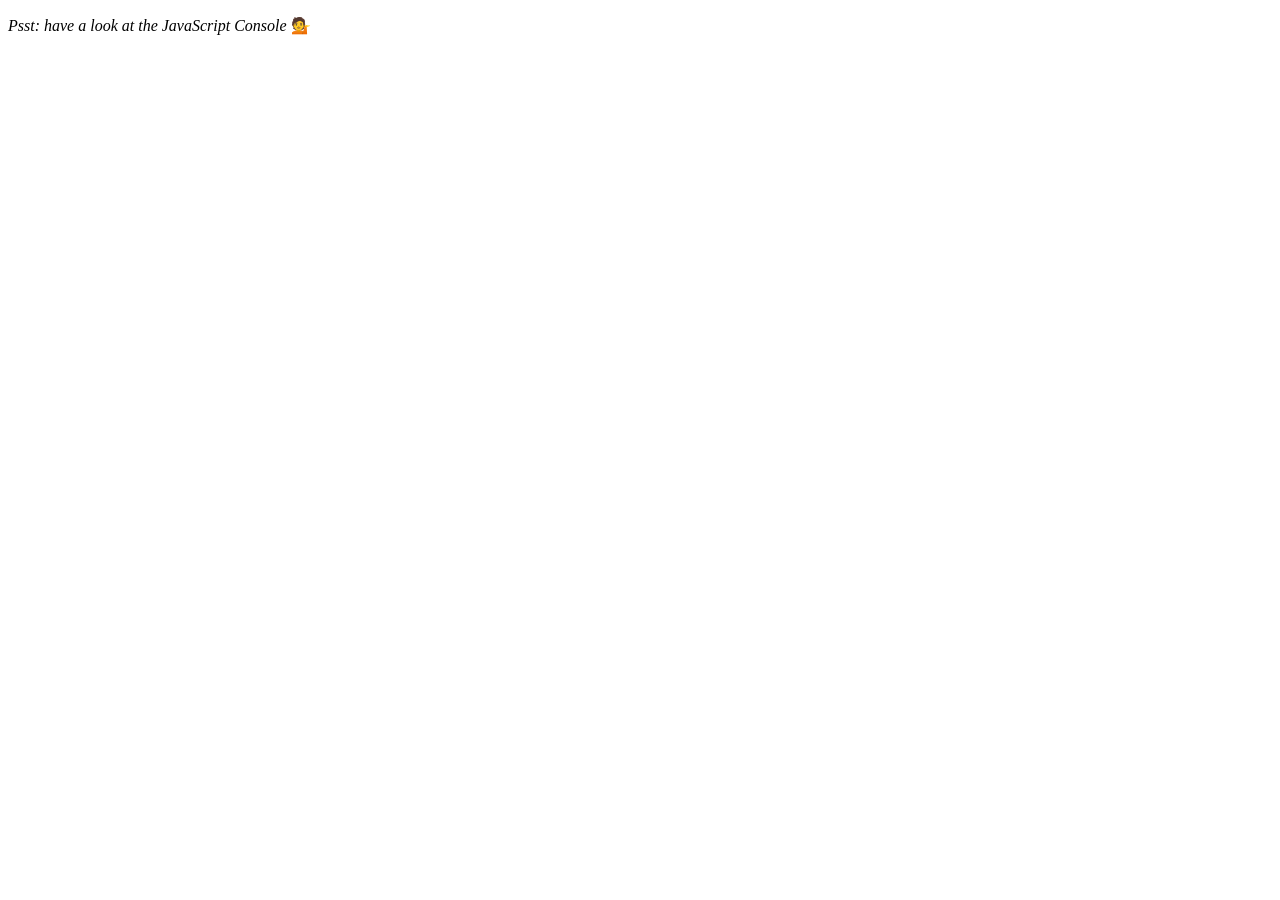
<file: cardio1/index.html>
<!DOCTYPE html>
<html lang="en">
  <head>
    <meta charset="UTF-8" />
    <title>Array Cardio 💪</title>
    <link rel="icon" href="https://fav.farm/🔥" />
  </head>
  <body>
    <p><em>Psst: have a look at the JavaScript Console</em> 💁</p>
    <script>
      // Get your shorts on - this is an array workout!
      // ## Array Cardio Day 1

      // Some data we can work with

      const inventors = [
        { first: "Albert", last: "Einstein", year: 1879, passed: 1955 },
        { first: "Isaac", last: "Newton", year: 1643, passed: 1727 },
        { first: "Galileo", last: "Galilei", year: 1564, passed: 1642 },
        { first: "Marie", last: "Curie", year: 1867, passed: 1934 },
        { first: "Johannes", last: "Kepler", year: 1571, passed: 1630 },
        { first: "Nicolaus", last: "Copernicus", year: 1473, passed: 1543 },
        { first: "Max", last: "Planck", year: 1858, passed: 1947 },
        { first: "Katherine", last: "Blodgett", year: 1898, passed: 1979 },
        { first: "Ada", last: "Lovelace", year: 1815, passed: 1852 },
        { first: "Sarah E.", last: "Goode", year: 1855, passed: 1905 },
        { first: "Lise", last: "Meitner", year: 1878, passed: 1968 },
        { first: "Hanna", last: "Hammarström", year: 1829, passed: 1909 },
      ];

      const people = [
        "Bernhard, Sandra",
        "Bethea, Erin",
        "Becker, Carl",
        "Bentsen, Lloyd",
        "Beckett, Samuel",
        "Blake, William",
        "Berger, Ric",
        "Beddoes, Mick",
        "Beethoven, Ludwig",
        "Belloc, Hilaire",
        "Begin, Menachem",
        "Bellow, Saul",
        "Benchley, Robert",
        "Blair, Robert",
        "Benenson, Peter",
        "Benjamin, Walter",
        "Berlin, Irving",
        "Benn, Tony",
        "Benson, Leana",
        "Bent, Silas",
        "Berle, Milton",
        "Berry, Halle",
        "Biko, Steve",
        "Beck, Glenn",
        "Bergman, Ingmar",
        "Black, Elk",
        "Berio, Luciano",
        "Berne, Eric",
        "Berra, Yogi",
        "Berry, Wendell",
        "Bevan, Aneurin",
        "Ben-Gurion, David",
        "Bevel, Ken",
        "Biden, Joseph",
        "Bennington, Chester",
        "Bierce, Ambrose",
        "Billings, Josh",
        "Birrell, Augustine",
        "Blair, Tony",
        "Beecher, Henry",
        "Biondo, Frank",
      ];

      let inventorsCopy;
      let filteredInventors;
      let tempInventors;

      // Array.prototype.filter()
      // 1. Filter the list of inventors for those who were born in the 1500's
      filteredInventors = inventors.filter((key) => {
        return key.year < 1600 && key.year >= 1500;
      });
      console.log(filteredInventors);

      // Array.prototype.map()
      // 2. Give us an array of the inventors first and last names
      filteredInventors = inventors.map((key) => {
        return { first: key.first, last: key.last };
      });
      console.log(filteredInventors);

      // Array.prototype.sort()
      // 3. Sort the inventors by birthdate, oldest to youngest
      inventorsCopy = inventors.map((key) => key);
      inventorsCopy.sort((a, b) => a.year - b.year);
      console.log(inventorsCopy);

      // Array.prototype.reduce()
      // 4. How many years did all the inventors live all together?
      filteredInventors = inventors.reduce((acc, key) => {
        return acc + key.passed - key.year;
      }, 0);
      console.log(filteredInventors);

      // Verify the result
      filteredInventors = inventors.map((key) => {
        return { ...key, age: key.passed - key.year };
      });
      console.log(filteredInventors);

      // 5. Sort the inventors by years lived
      inventorsCopy = inventors.map((key) => key);
      inventorsCopy.sort((key1, key2) => {
        return key1.passed - key1.year - (key2.passed - key2.year);
      });
      console.log(inventorsCopy);

      // Verify the result
      tempInventors = inventorsCopy.map((key) => {
        return { ...key, lifeSpan: key.passed - key.year };
      });
      console.log(tempInventors);

      // 6. create a list of Boulevards in Paris that contain 'de' anywhere in the name
      // https://en.wikipedia.org/wiki/Category:Boulevards_in_Paris
      // const nodeList = document.querySelectorAll(
      //   ".mw-category.mw-category-columns li>a"
      // );

      // nodeList.forEach((node) => {
      //   const url = node["href"];
      //   const city = url.split("/").slice(-1);
      //   if (city[0].includes("de")) {
      //     console.log(city[0]);
      //   }
      // });

      // 7. sort Exercise
      // Sort the people alphabetically by last name
      let peopleCopy = people.map((key) => key);
      peopleCopy.sort((a, b) => {
        return a.split(", ")[1].localeCompare(b.split(", ")[1]);
      });
      console.log(peopleCopy);

      // 8. Reduce Exercise
      // Sum up the instances of each of these
      const data = [
        "car",
        "car",
        "truck",
        "truck",
        "bike",
        "walk",
        "car",
        "van",
        "bike",
        "walk",
        "car",
        "van",
        "car",
        "truck",
      ];

      const result = data.reduce((acc, key) => {
        acc[key] = acc[key] ? acc[key] + 1 : 1;
        return acc;
      }, {});
      console.log(result);
    </script>
  </body>
</html>
</file>
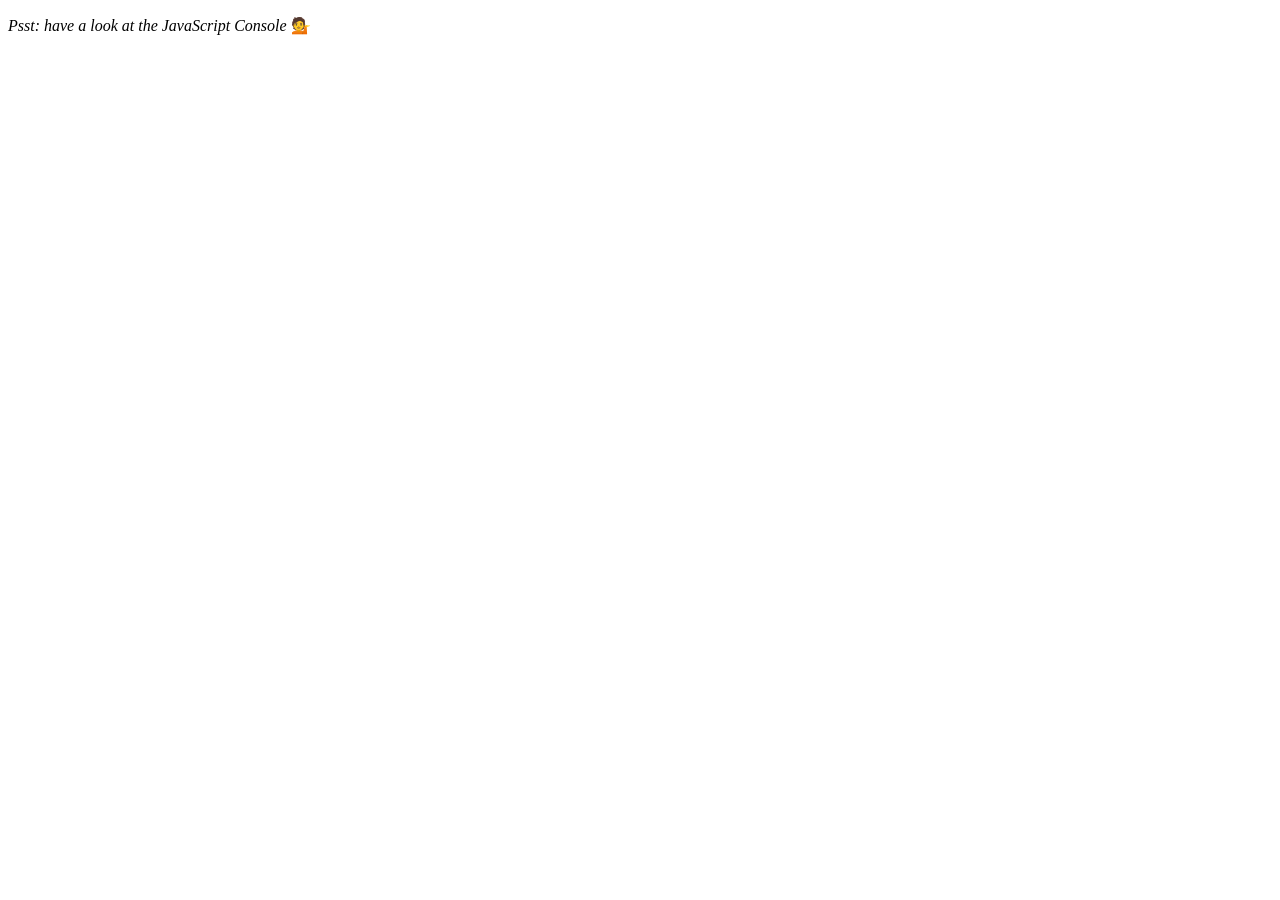
<file: cardio2/index.html>
<!DOCTYPE html>
<html lang="en">
  <head>
    <meta charset="UTF-8" />
    <meta http-equiv="X-UA-Compatible" content="IE=edge" />
    <meta name="viewport" content="width=device-width, initial-scale=1.0" />
    <title>Cardio-2</title>
    <link rel="icon" href="https://fav.farm/🔥" />
  </head>

  <body>
    <p><em>Psst: have a look at the JavaScript Console</em> 💁</p>
    <script>
      // ## Array Cardio Day 2

      const people = [
        { name: "Wes", year: 1988 },
        { name: "Kait", year: 1986 },
        { name: "Irv", year: 1970 },
        { name: "Lux", year: 2015 },
      ];

      const comments = [
        { text: "Love this!", id: 523423 },
        { text: "Super good", id: 823423 },
        { text: "You are the best", id: 2039842 },
        { text: "Ramen is my fav food ever", id: 123523 },
        { text: "Nice Nice Nice!", id: 542328 },
      ];

      // Some and Every Checks
      // Array.prototype.some() // is at least one person 19 or older?
      console.log(
        people.some((item) => {
          const date = new Date();

          return date.getFullYear() - item.year >= 19;
        })
      );
      // Array.prototype.every() // is everyone 19 or older?
      console.log(
        people.every((item) => {
          const date = new Date();
          return date.getFullYear() - item.year >= 19;
        })
      );

      // Array.prototype.find()
      // Find is like filter, but instead returns just the one you are looking for
      // find the comment with the ID of 823423
      console.log(
        comments.find((item) => {
          return item.id === 823423;
        })
      );

      // Array.prototype.findIndex()
      // Find the comment with this ID
      // delete the comment with the ID of 823423");
      const deleteIndex = comments.findIndex((item) => {
        return item.id === 823423;
      });
      console.log(`index:${deleteIndex}`);
      const commentsCopy = comments.slice();
      commentsCopy.splice(deleteIndex, 1);
      console.log(commentsCopy);
    </script>
  </body>
</html>
</file>
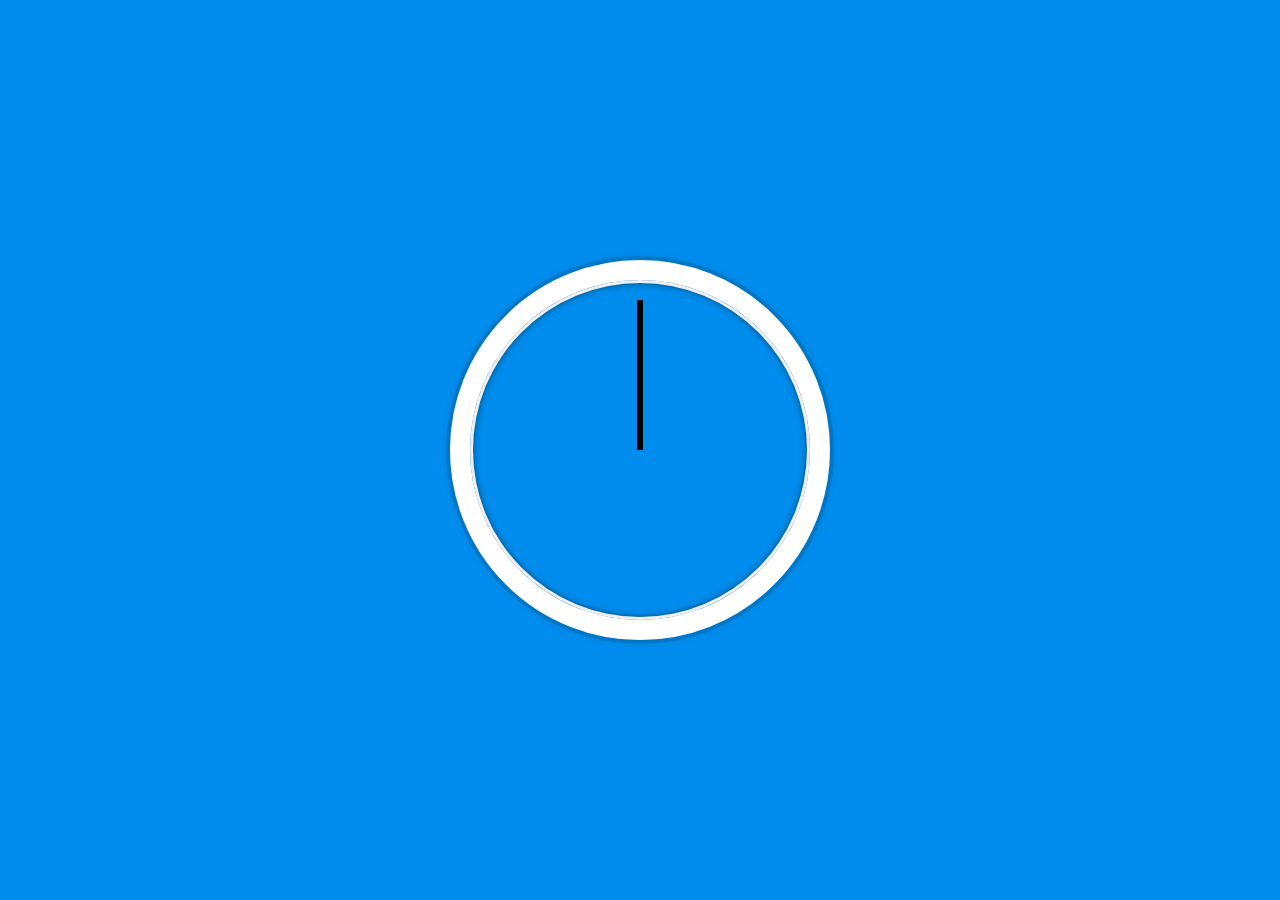
<file: clock/index.html>
<!DOCTYPE html>
<html lang="en">
  <head>
    <meta charset="UTF-8" />
    <meta http-equiv="X-UA-Compatible" content="IE=edge" />
    <meta name="viewport" content="width=device-width, initial-scale=1.0" />
    <title>Clock</title>
    <link rel="icon" href="https://fav.farm/🌶" />
    <link rel="stylesheet" href="./style.css" />
  </head>
  <body>
    <div class="clock">
      <div class="clock-face">
        <div class="hand hour-hand"></div>
        <div class="hand min-hand"></div>
        <div class="hand second-hand"></div>
      </div>
    </div>
    <script src="index.js" />
  </body>
</html>
</file>
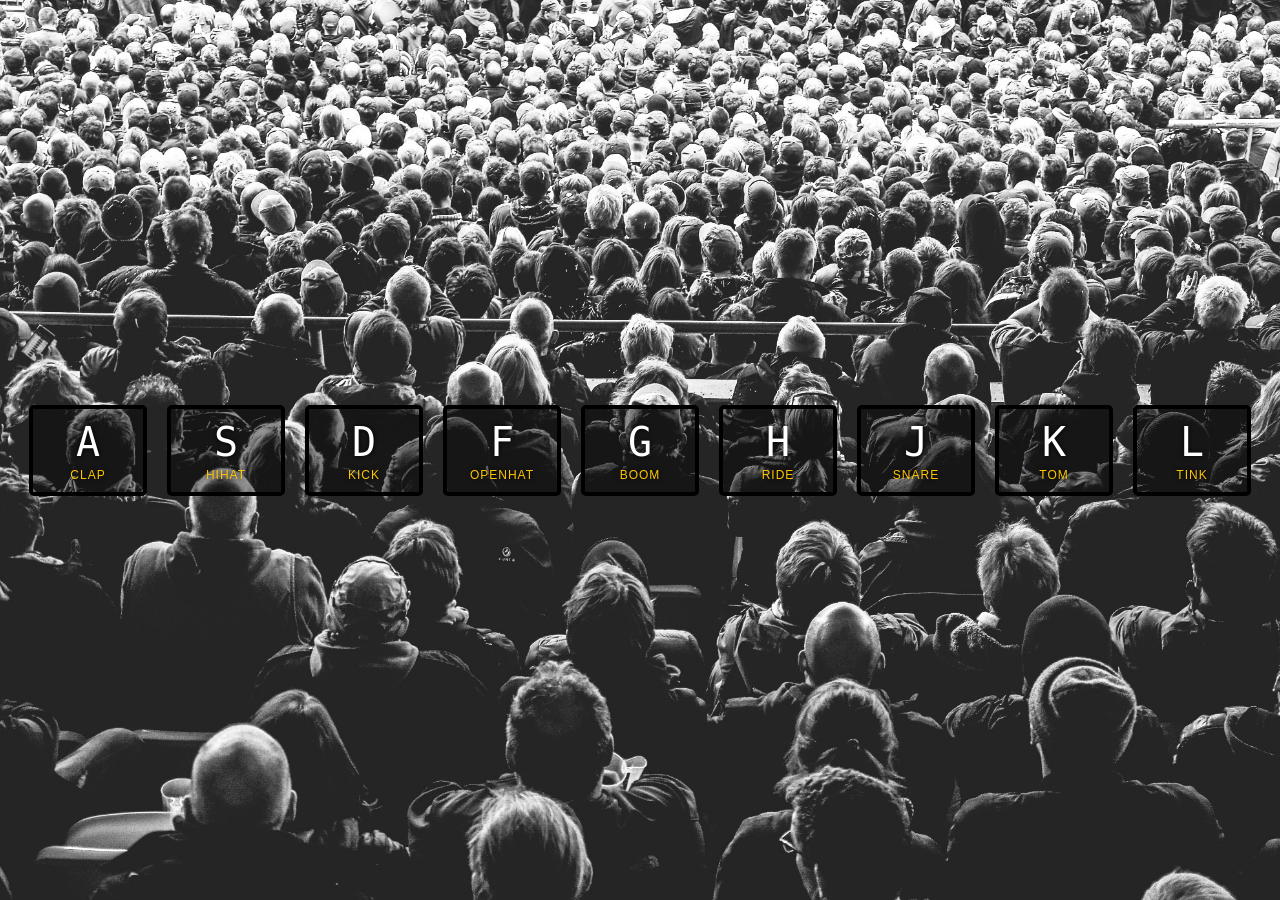
<file: drumkit/index.html>
<!DOCTYPE html>
<html lang="en">
  <head>
    <meta charset="UTF-8" />
    <meta http-equiv="X-UA-Compatible" content="IE=edge" />
    <meta name="viewport" content="width=device-width, initial-scale=1.0" />
    <title>Drumkit</title>
    <link rel="icon" href="https://fav.farm/👓" />
    <link rel="stylesheet" href="./public/css/style.css" />
  </head>
  <body>
    <div class="keys">
      <div data-key="65" class="key">
        <kbd>A</kbd>
        <span class="sound">clap</span>
      </div>
      <div data-key="83" class="key">
        <kbd>S</kbd>
        <span class="sound">hihat</span>
      </div>
      <div data-key="68" class="key">
        <kbd>D</kbd>
        <span class="sound">kick</span>
      </div>
      <div data-key="70" class="key">
        <kbd>F</kbd>
        <span class="sound">openhat</span>
      </div>
      <div data-key="71" class="key">
        <kbd>G</kbd>
        <span class="sound">boom</span>
      </div>
      <div data-key="72" class="key">
        <kbd>H</kbd>
        <span class="sound">ride</span>
      </div>
      <div data-key="74" class="key">
        <kbd>J</kbd>
        <span class="sound">snare</span>
      </div>
      <div data-key="75" class="key">
        <kbd>K</kbd>
        <span class="sound">tom</span>
      </div>
      <div data-key="76" class="key">
        <kbd>L</kbd>
        <span class="sound">tink</span>
      </div>
    </div>

    <audio data-key="65" src="./public/sounds/clap.wav"></audio>
    <audio data-key="83" src="./public/sounds/hihat.wav"></audio>
    <audio data-key="68" src="./public/sounds/kick.wav"></audio>
    <audio data-key="70" src="./public/sounds/openhat.wav"></audio>
    <audio data-key="71" src="./public/sounds/boom.wav"></audio>
    <audio data-key="72" src="./public/sounds/ride.wav"></audio>
    <audio data-key="74" src="./public/sounds/snare.wav"></audio>
    <audio data-key="75" src="./public/sounds/tom.wav"></audio>
    <audio data-key="76" src="./public/sounds/tink.wav"></audio>
    <script src="./public/js/index.js"></script>
  </body>
</html>
</file>
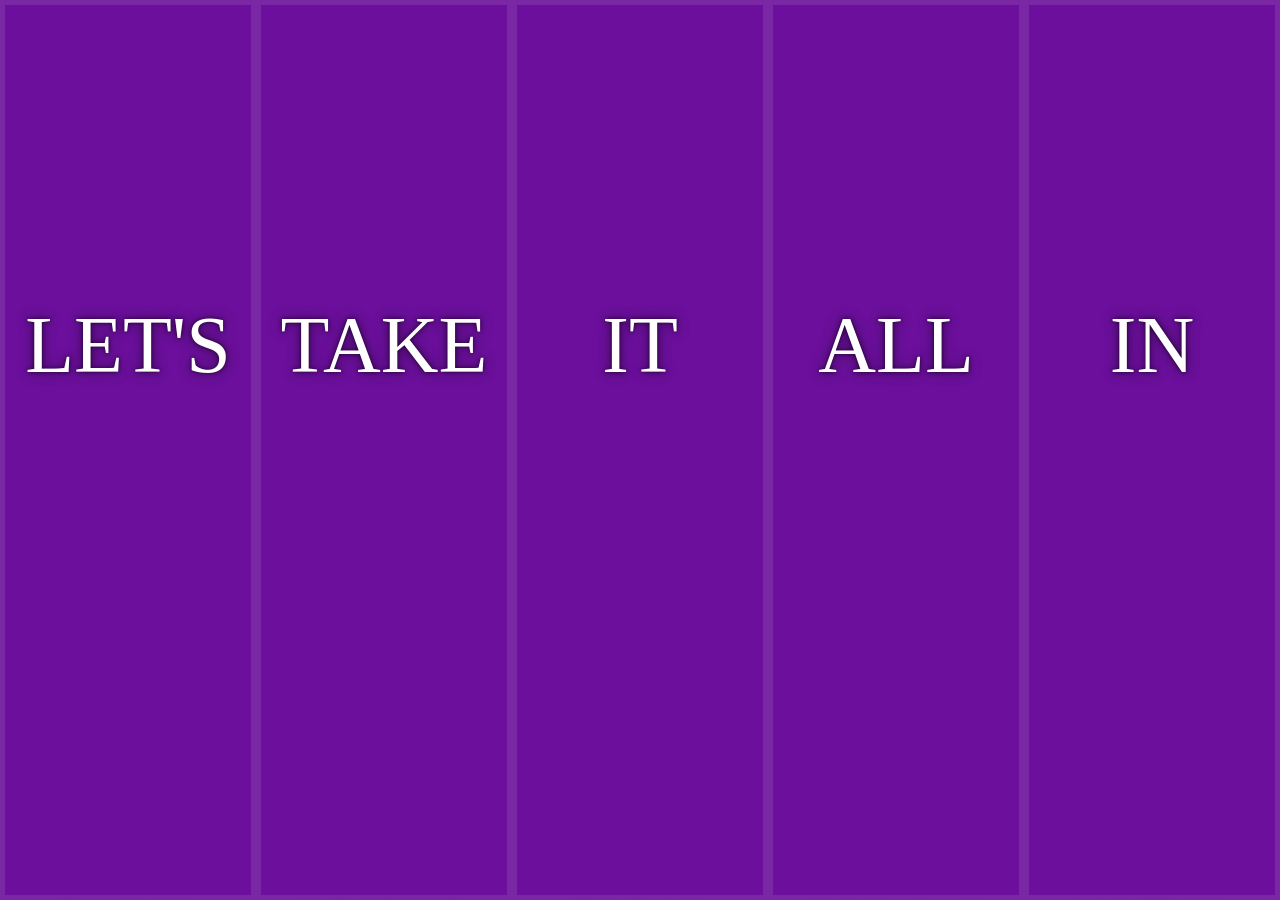
<file: flexbox/index.html>
<!DOCTYPE html>
<html lang="en">
  <head>
    <meta charset="UTF-8" />
    <meta http-equiv="X-UA-Compatible" content="IE=edge" />
    <meta name="viewport" content="width=device-width, initial-scale=1.0" />
    <title>Flexbox</title>
    <link rel="icon" href="https://fav.farm/🔥" />
    <link rel="stylesheet" href="./style.css"
  </head>
  <body>
    <div class="panels">
      <div class="panel panel1">
        <p>Hey</p>
        <p>Let's</p>
        <p>Dance</p>
      </div>
      <div class="panel panel2">
        <p>Give</p>
        <p>Take</p>
        <p>Receive</p>
      </div>
      <div class="panel panel3">
        <p>Experience</p>
        <p>It</p>
        <p>Today</p>
      </div>
      <div class="panel panel4">
        <p>Give</p>
        <p>All</p>
        <p>You can</p>
      </div>
      <div class="panel panel5">
        <p>Life</p>
        <p>In</p>
        <p>Motion</p>
      </div>
    </div>
    <script src="./index.js" />
  </body>
</html>
</file>
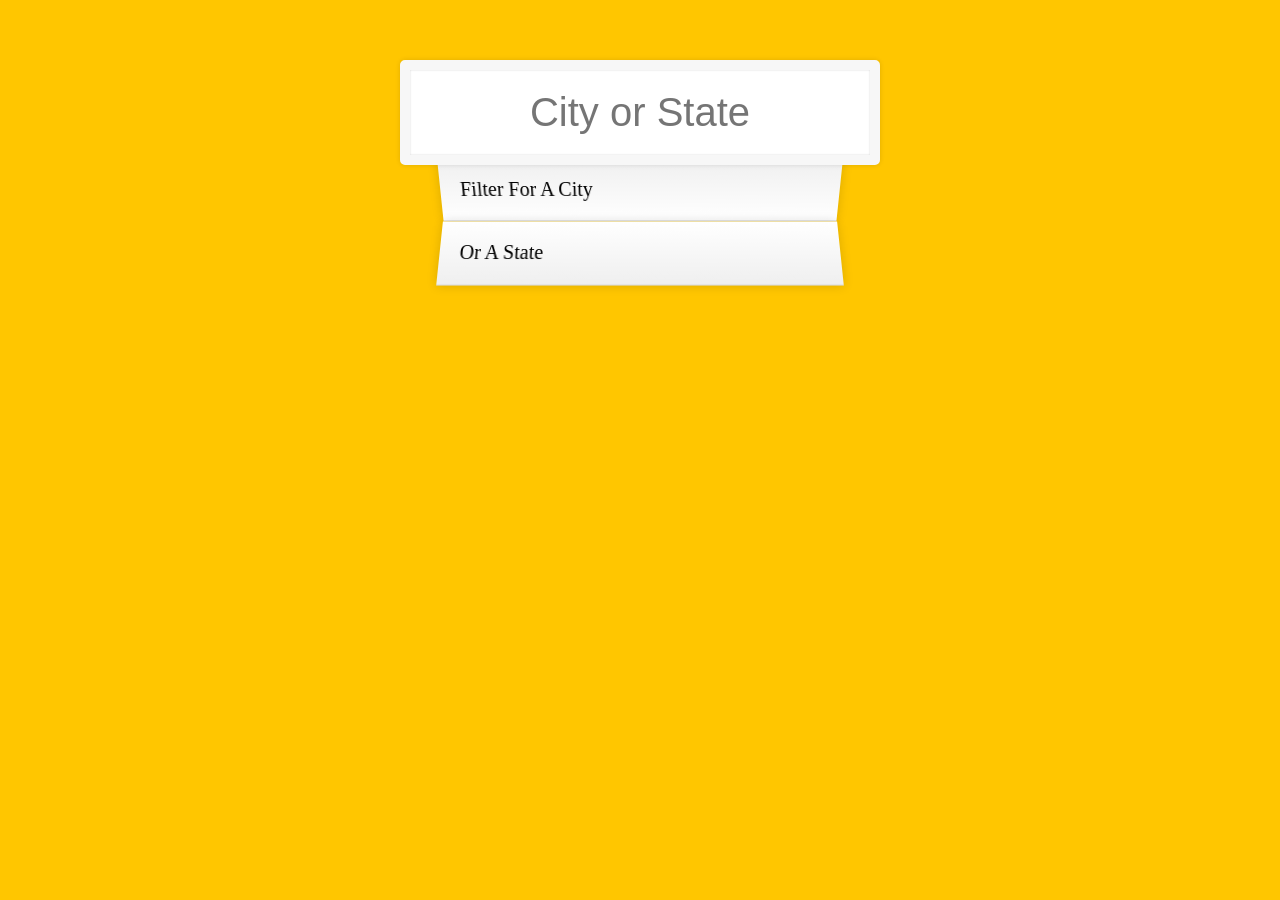
<file: type ahead/index.html>
<!DOCTYPE html>
<html lang="en">
  <head>
    <meta charset="UTF-8" />
    <meta http-equiv="X-UA-Compatible" content="IE=edge" />
    <meta name="viewport" content="width=device-width, initial-scale=1.0" />
    <title>Fetch</title>
    <link rel="icon" href="https://fav.farm/🔥" />
    <link rel="stylesheet" href="./style.css" />
  </head>
  <body>
    <form class="search-form">
      <input type="text" class="search" placeholder="City or State">
      <ul class="suggestions">
        <li>Filter for a city</li>
        <li>or a state</li>
      </ul>
    </form>
    <script src="./index.js" />
  </body>
</html>
</file>
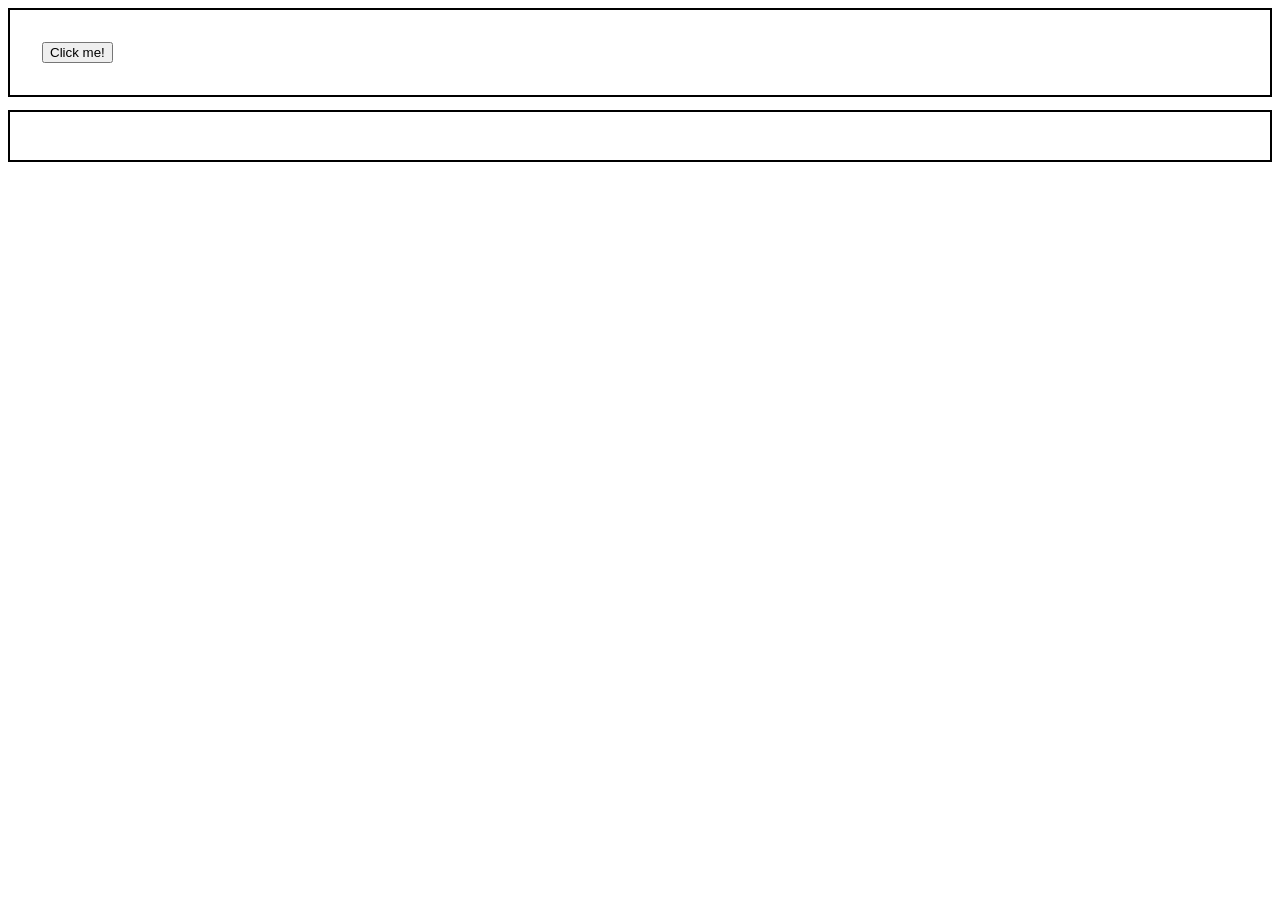
<file: events/index2.html>
<!DOCTYPE html>
<html lang="en">
  <head>
    <meta charset="UTF-8" />
    <meta http-equiv="X-UA-Compatible" content="IE=edge" />
    <meta name="viewport" content="width=device-width, initial-scale=1.0" />
    <title>Event listener on parent</title>
    <style>
      #container {
        border: 2px solid black;
        padding: 2rem;
      }

      pre {
        border: 2px solid black;
        height: 3rem;
      }
    </style>
  </head>
  <body>
    <div id="container">
      <button>Click me!</button>
    </div>
    <pre id="output"></pre>
    <script src="index2.js" />
  </body>
</html>
</file>
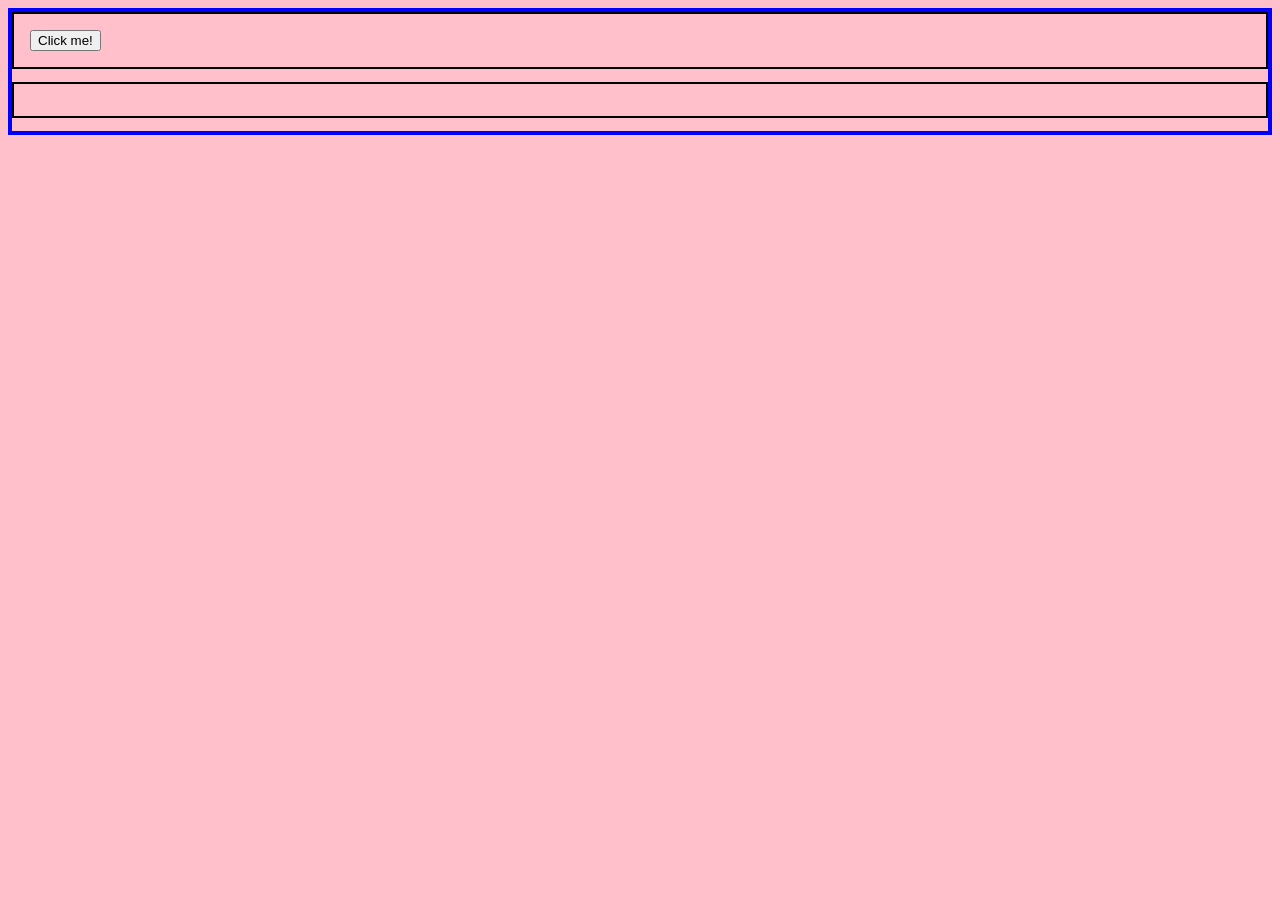
<file: events/index3.html>
<!DOCTYPE html>
<html lang="en">
  <head>
    <meta charset="UTF-8" />
    <meta http-equiv="X-UA-Compatible" content="IE=edge" />
    <meta name="viewport" content="width=device-width, initial-scale=1.0" />
    <title>Event bubbling</title>
    <style>
      body {
        background-color: pink;
        border: 4px solid blue;
      }

      #container {
        border: 2px solid black;
        padding: 1rem;
      }

      #output {
        border: 2px solid black;
        min-height: 2rem;
      }
    </style>
  </head>
  <body>
    <div id="container">
      <button>Click me!</button>
    </div>
    <pre id="output"></pre>
    <script src="index3.js" />
  </body>
</html>
</file>
<file: clock/style.css>
html {
  background: #018ded url(https://unsplash.it/1500/1000?image=881&blur=5);
  background-size: cover;
  font-family: "helvetica neue";
  text-align: center;
  font-size: 10px;
}

body {
  margin: 0;
  font-size: 2rem;
  display: flex;
  flex: 1;
  min-height: 100vh;
  align-items: center;
}

.clock {
  width: 30rem;
  height: 30rem;
  border: 20px solid white;
  border-radius: 50%;
  margin: 50px auto;
  position: relative;
  padding: 2rem;
  box-shadow: 0 0 0 4px rgba(0, 0, 0, 0.1), inset 0 0 0 3px #efefef,
    inset 0 0 10px black, 0 0 10px rgba(0, 0, 0, 0.2);
}

.clock-face {
  position: relative;
  width: 100%;
  height: 100%;
  transform: translateY(-3px); /* account for the height of the clock hands */
}

.hand {
  width: 50%;
  height: 6px;
  background: black;
  position: absolute;
  top: 50%;
  transform: rotate(90deg);
  transform-origin: 100%;
  transition: all 0.05s;
  transition-timing-function: linear;
}
</file>
<file: drumkit/public/css/style.css>
/* html {
  font-size: calc(1 / 16 %);
}

html,
body {
  height: 100%;
  margin: 0;
  padding: 0;
}

body {
  background-image: url("../images/background.jpg");
}

.keys {
  display: flex;
  justify-content: center;
  align-items: center;
  min-height: 100%;
}

.key {
  display: flex;
  flex-direction: column;
  justify-content: center;
  align-items: center;
  border: 0.4rem solid black;
  height: 2rem;
  margin: 0 8px;
  padding: 8px 8px;
  width: 10rem;
  border-radius: 0.5rem;
} */

html {
  font-size: calc(10/16*1rem);
  background: url("../images/background.jpg") bottom center;
  background-size: cover;
}

body,
html {
  height: 100%;
  margin: 0;
  padding: 0;
  font-family: sans-serif;
}

.keys {
  display: flex;
  flex-wrap: wrap;
  flex: 1;
  min-height: 100%;
  align-items: center;
  justify-content: center;
}

.key {
  border: 0.4rem solid black;
  border-radius: 0.5rem;
  margin: 1rem;
  font-size: 1.5rem;
  padding: 1rem 0.5rem;
  transition: all 0.07s ease;
  width: 10rem;
  text-align: center;
  color: white;
  background: rgba(0, 0, 0, 0.4);
  text-shadow: 0 0 0.5rem black;
}

.playing {
  transform: scale(1.1);
  border-color: hsl(46.6, 100%, 50%);
  box-shadow: 0 0 1rem hsl(46.6, 100%, 50%);
}

kbd {
  display: block;
  font-size: 4rem;
}

.sound {
  font-size: 1.2rem;
  text-transform: uppercase;
  letter-spacing: 0.1rem;
  color: hsl(46.6, 100%, 50%);
}
</file>
<file: flexbox/style.css>
html {
  box-sizing: border-box;
  background: #ffc600;
  font-family: "helvetica neue";
  font-size: 20px;
  font-weight: 200;
}

body {
  margin: 0;
}

*,
*:before,
*:after {
  box-sizing: inherit;
}

.panels {
  min-height: 100vh;
  overflow: hidden;
  display: flex;
}

.panel {
  background: #6b0f9c;
  box-shadow: inset 0 0 0 5px rgba(255, 255, 255, 0.1);
  color: white;
  text-align: center;
  align-items: center;
  /* Safari transitionend event.propertyName === flex */
  /* Chrome + FF transitionend event.propertyName === flex-grow */
  transition: font-size 0.7s cubic-bezier(0.61, -0.19, 0.7, -0.11),
    flex 0.7s cubic-bezier(0.61, -0.19, 0.7, -0.11), background 0.2s;
  font-size: 20px;
  background-size: cover;
  background-position: center;
  display: flex;
  flex-direction: column;
  justify-content: center;
  align-items: center;
  flex: 1;
}

.panel1 {
  background-image: url(https://source.unsplash.com/gYl-UtwNg_I/1500x1500);
}
.panel2 {
  background-image: url(https://source.unsplash.com/rFKUFzjPYiQ/1500x1500);
}
.panel3 {
  background-image: url(https://images.unsplash.com/photo-1465188162913-8fb5709d6d57?ixlib=rb-0.3.5&q=80&fm=jpg&crop=faces&cs=tinysrgb&w=1500&h=1500&fit=crop&s=967e8a713a4e395260793fc8c802901d);
}

.panel4 {
  background-image: url(https://source.unsplash.com/ITjiVXcwVng/1500x1500);
}

.panel5 {
  background-image: url(https://source.unsplash.com/3MNzGlQM7qs/1500x1500);
}

/* Flex Children */
.panel > * {
  margin: 0;
  width: 100%;
  transition: transform 0.5s;
  flex: 1;
}

.panel p {
  text-transform: uppercase;
  font-family: "Amatic SC", cursive;
  text-shadow: 0 0 4px rgba(0, 0, 0, 0.72), 0 0 14px rgba(0, 0, 0, 0.45);
  font-size: 2em;
}

.panel p:nth-child(2) {
  font-size: 4em;
}

.panel.open {
  font-size: 40px;
  flex: 5;
}

.panel > *:first-child {
  transform: translateY(-100%);
}
.panel.open > *:first-child {
  transform: translateY(0%);
}
.panel > *:last-child {
  transform: translateY(100%);
}
.panel.open > *:last-child {
  transform: translateY(0%);
}
</file>
<file: type ahead/style.css>
html {
  box-sizing: border-box;
  background: #ffc600;
  font-family: "helvetica neue";
  font-size: 20px;
  font-weight: 200;
}

*,
*:before,
*:after {
  box-sizing: inherit;
}

input {
  width: 100%;
  padding: 20px;
}

.search-form {
  max-width: 400px;
  margin: 50px auto;
}

input.search {
  margin: 0;
  text-align: center;
  outline: 0;
  border: 10px solid #f7f7f7;
  width: 120%;
  left: -10%;
  position: relative;
  top: 10px;
  z-index: 2;
  border-radius: 5px;
  font-size: 40px;
  box-shadow: 0 0 5px rgba(0, 0, 0, 0.12), inset 0 0 2px rgba(0, 0, 0, 0.19);
}

.suggestions {
  margin: 0;
  padding: 0;
  position: relative;
  /*perspective: 20px;*/
}

.suggestions li {
  background: white;
  list-style: none;
  border-bottom: 1px solid #d8d8d8;
  box-shadow: 0 0 10px rgba(0, 0, 0, 0.14);
  margin: 0;
  padding: 20px;
  transition: background 0.2s;
  display: flex;
  justify-content: space-between;
  text-transform: capitalize;
}

.suggestions li:nth-child(even) {
  transform: perspective(100px) rotateX(3deg) translateY(2px) scale(1.001);
  background: linear-gradient(to bottom, #ffffff 0%, #efefef 100%);
}

.suggestions li:nth-child(odd) {
  transform: perspective(100px) rotateX(-3deg) translateY(3px);
  background: linear-gradient(to top, #ffffff 0%, #efefef 100%);
}

span.population {
  font-size: 15px;
}

.hl {
  background: #ffc600;
}
</file>
